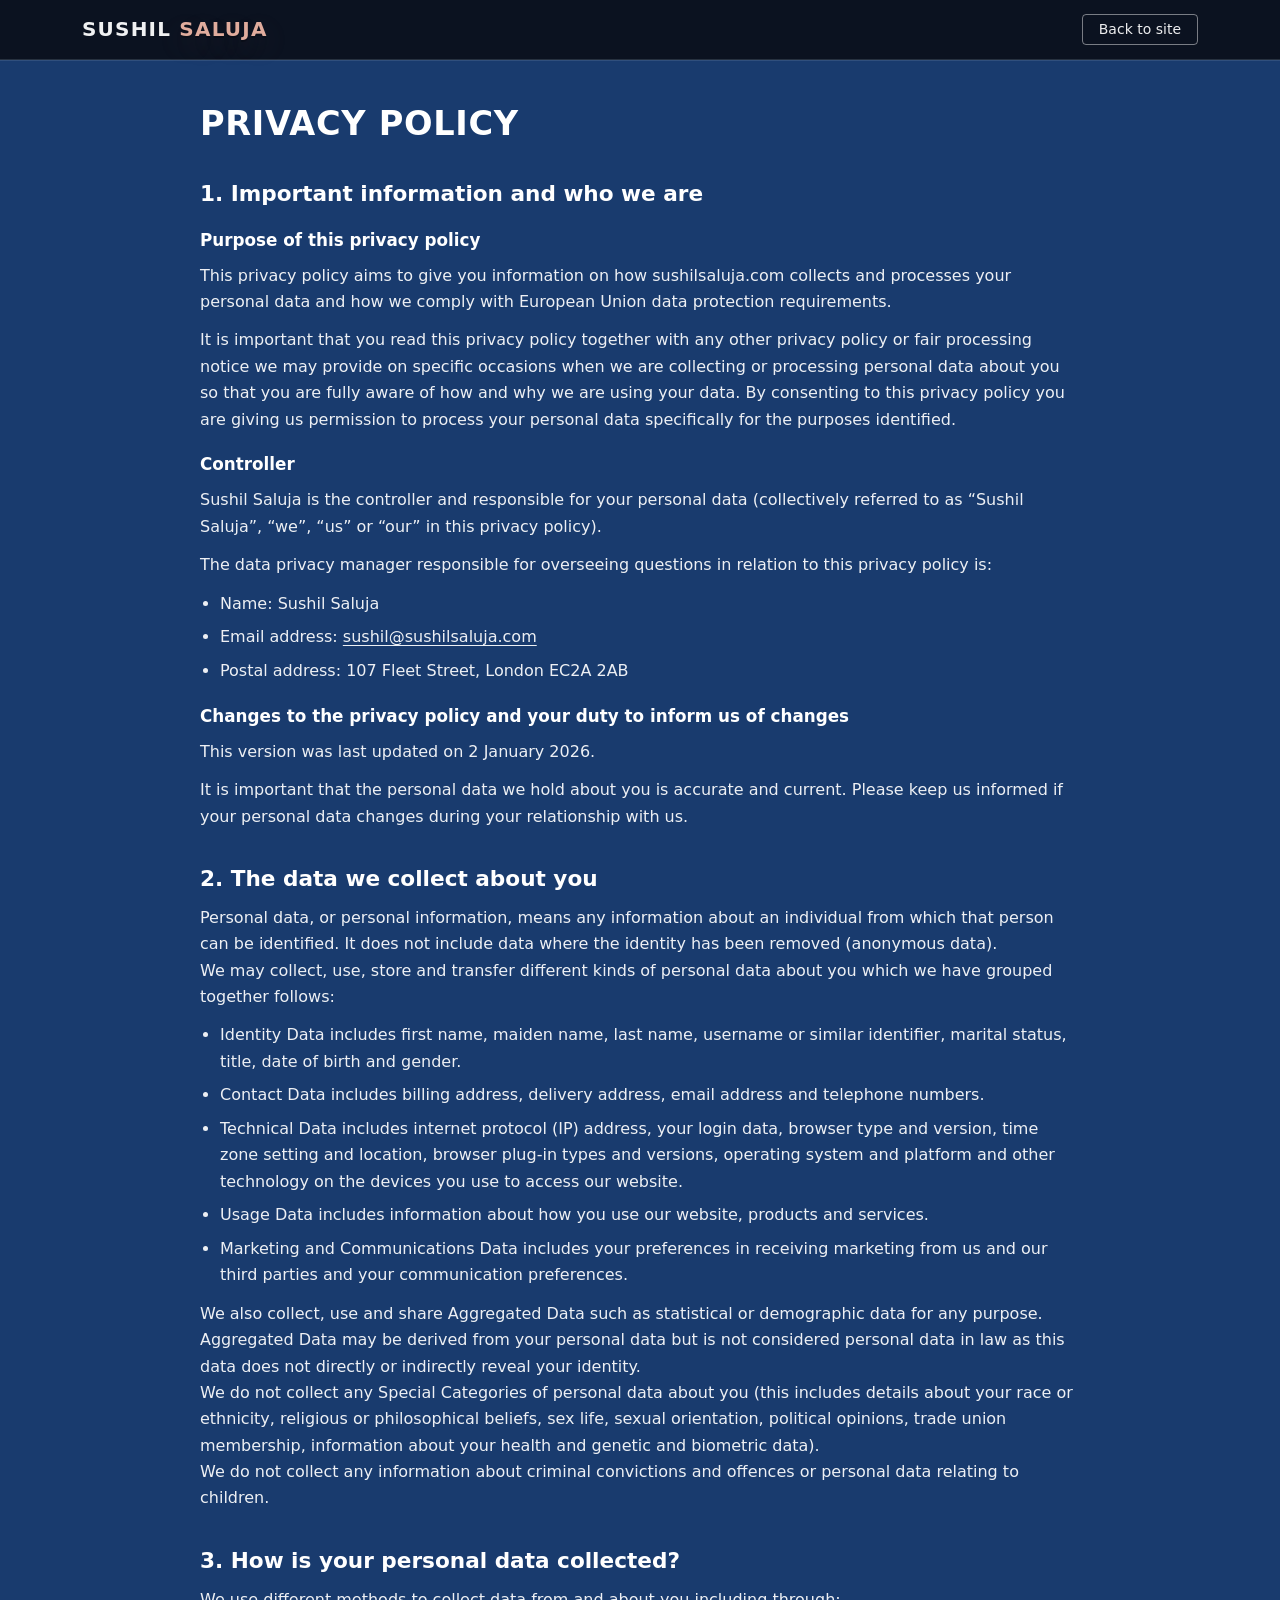
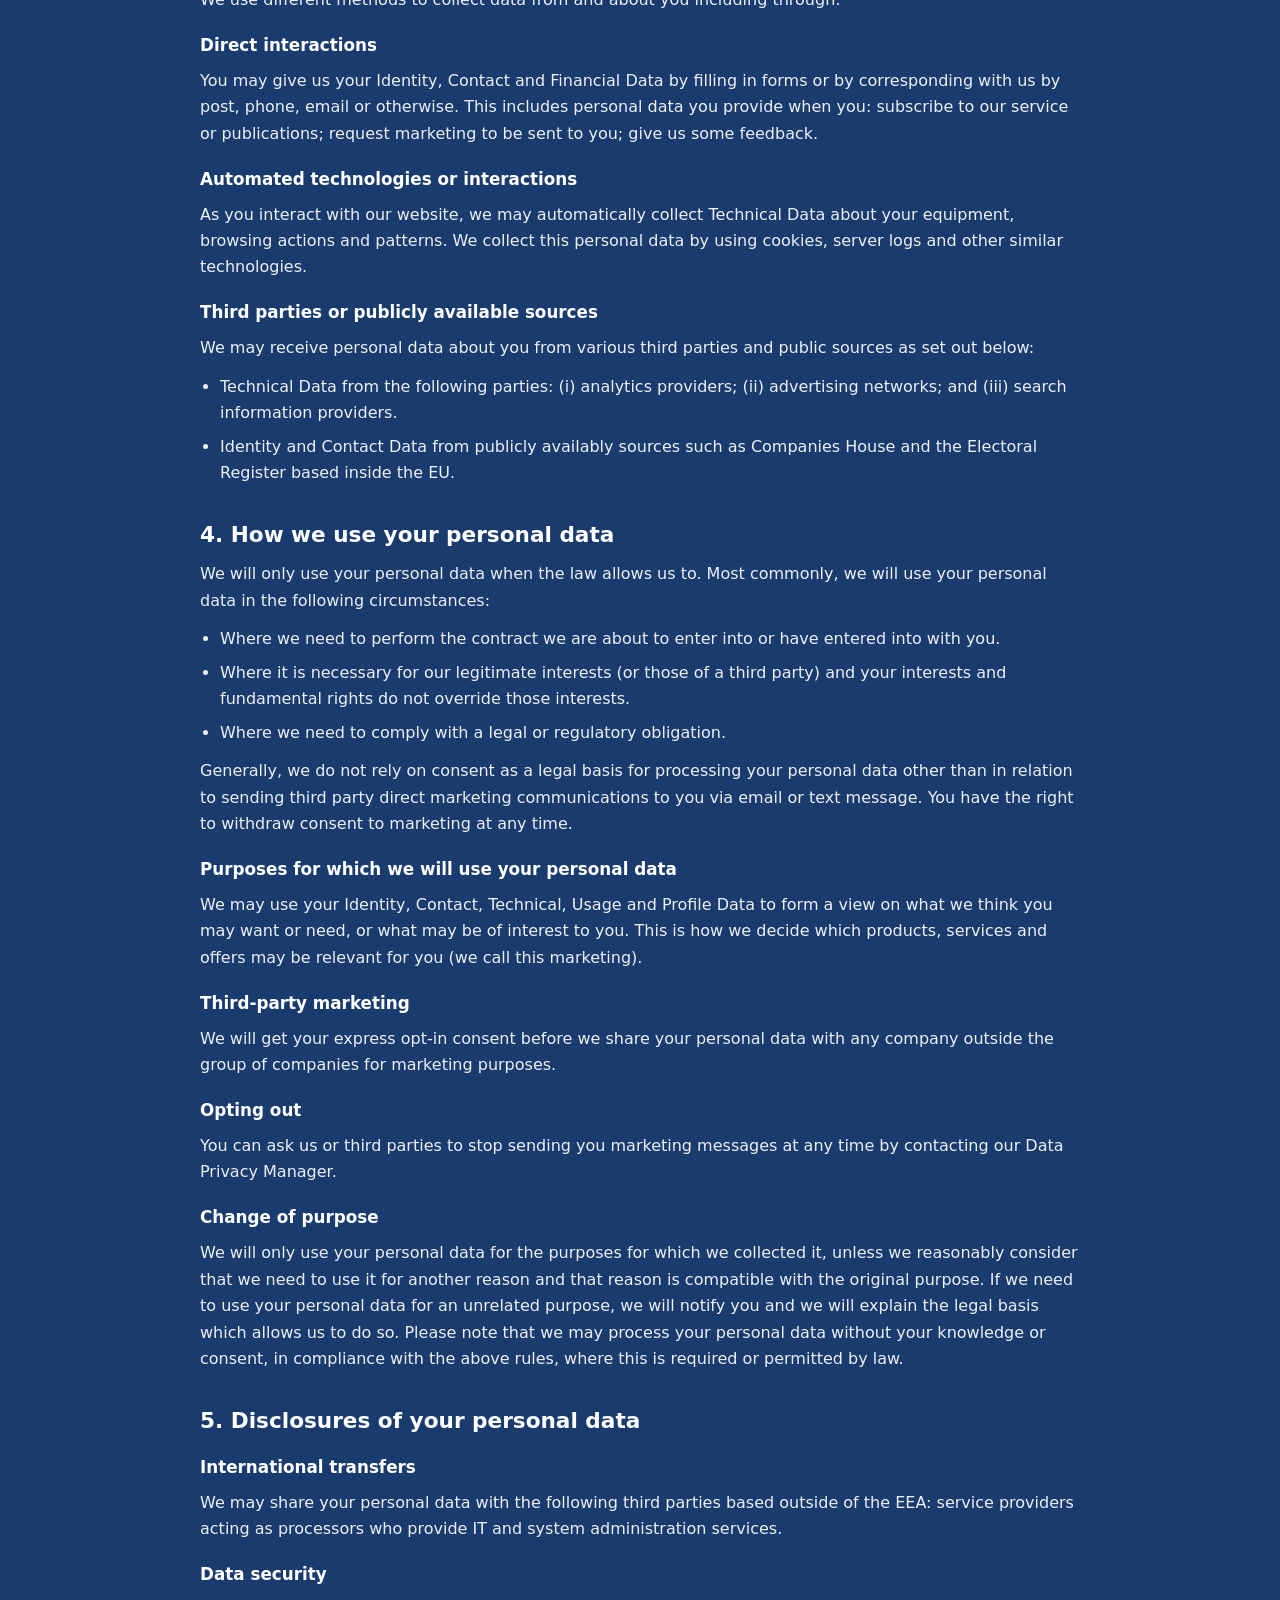
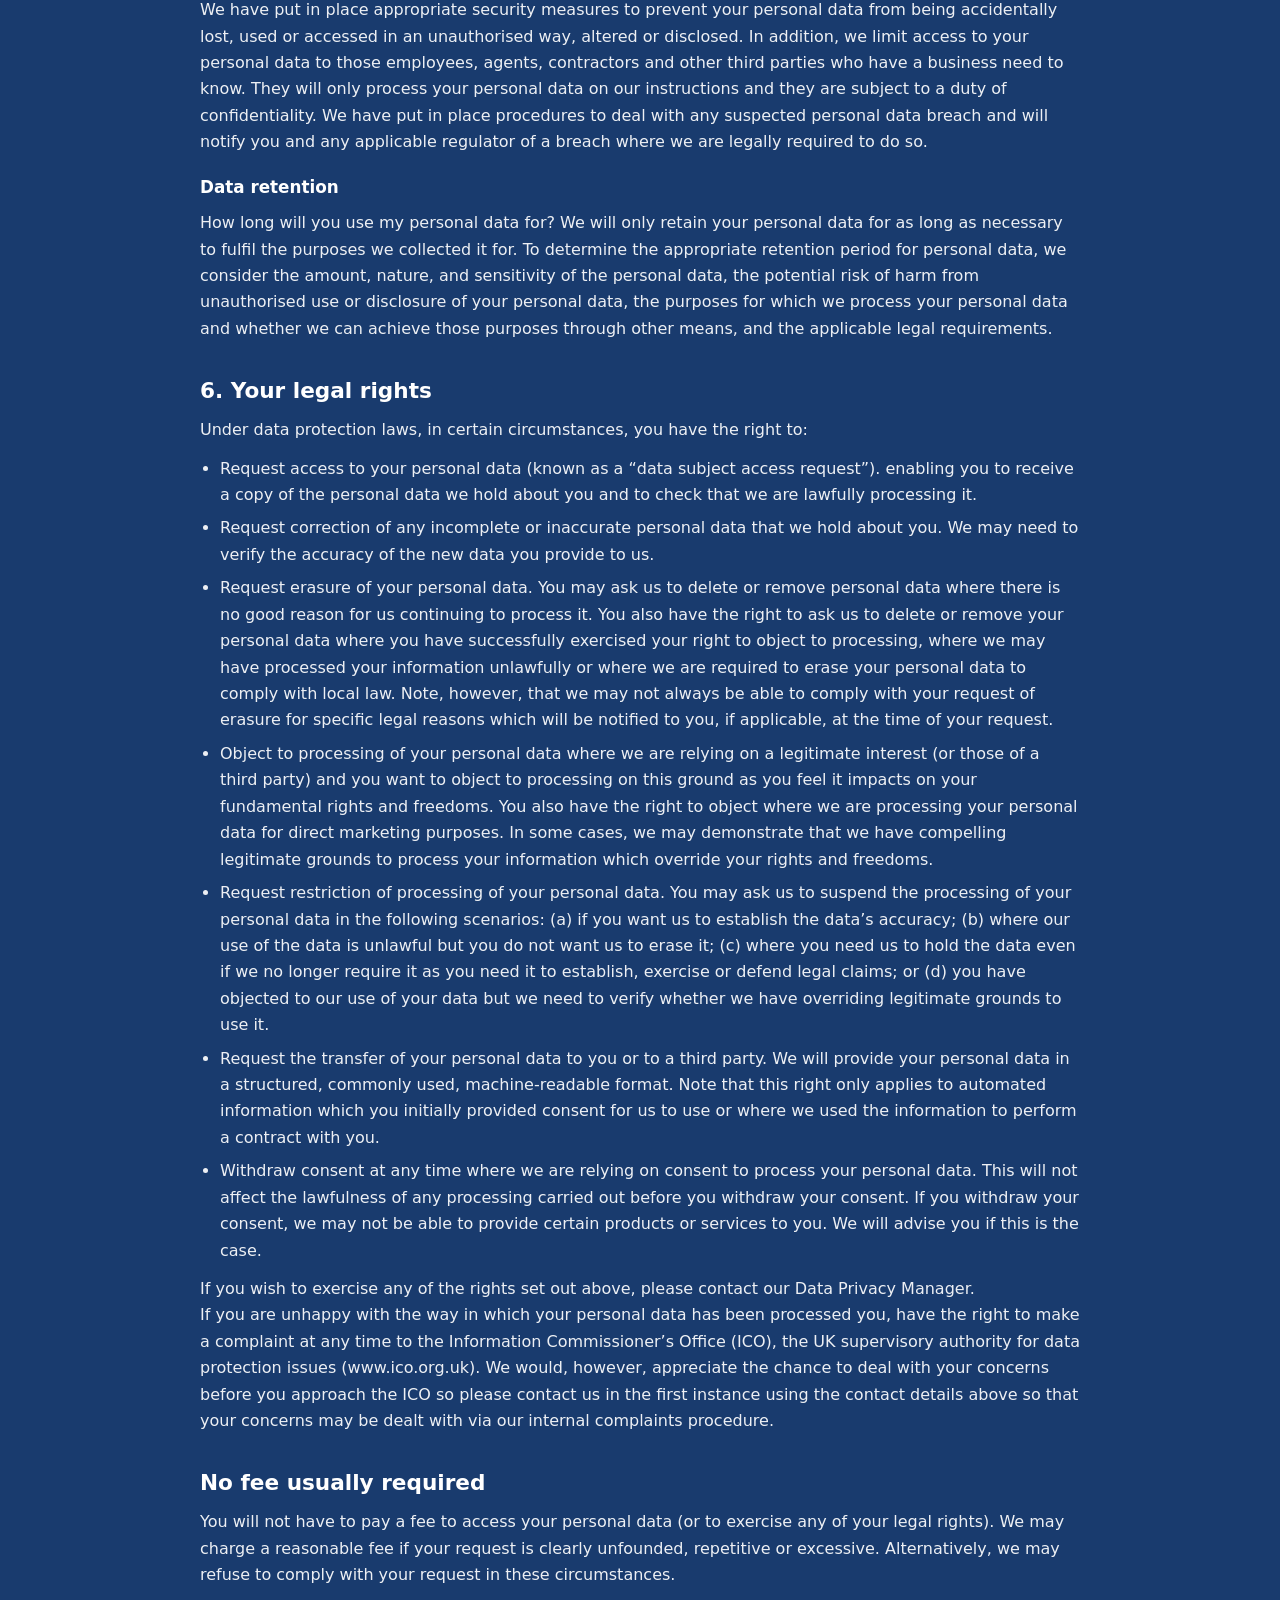
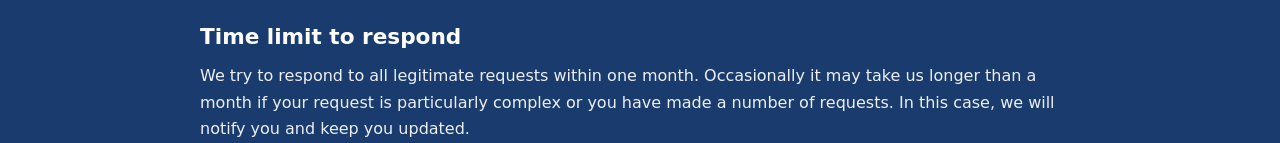
<file: privacy_policy.html>
<!DOCTYPE html>
<html lang="en">
<head>
  <meta charset="UTF-8" />
  <title>Privacy Policy</title>
  <meta name="viewport" content="width=device-width, initial-scale=1.0" />
  <meta name="robots" content="noindex, follow" />

  <!-- Bootstrap (needed for navbar + button classes) -->
  <link rel="stylesheet" href="https://cdn.jsdelivr.net/npm/bootstrap@5.3.3/dist/css/bootstrap.min.css">

  <!-- Your site CSS -->
  <link href="assets/css/campaign_rewrite.css" rel="stylesheet">
  <link rel="stylesheet" href="assets/css/advisory-services.css">

  <style>
    :root{
      --page-bg: #193B6E;
      --nav-bg:  #0b1220;
      --text:    rgba(255,255,255,.92);
      --text-strong: #fff;
      --muted:   rgba(255,255,255,.75);
      --link:    rgba(255,255,255,.92);
      --link-hover: #fff;
      --container-max: 920px;
    }

    html, body { height: 100%; }

    body{
      margin: 0;
      background: var(--page-bg);
      font-family: Inter, system-ui, -apple-system, "Segoe UI", Roboto, Helvetica, Arial, sans-serif;
      line-height: 1.65;
      color: var(--text);
      -webkit-font-smoothing: antialiased;
      -moz-osx-font-smoothing: grayscale;
    }

    /* Content wrapper */
    main{
      max-width: var(--container-max);
      margin: 42px auto 84px;
      padding: 0 20px;
    }

    /* Typography */
    h1, h2, h3{
      color: var(--text-strong);
      line-height: 1.25;
      margin: 0;
    }

    h1{
      font-size: clamp(1.75rem, 1.2rem + 1.2vw, 2.1rem);
      letter-spacing: .02em;
      text-transform: uppercase;
      margin-bottom: 1rem;
    }

    h2{
      font-size: 1.35rem;
      margin-top: 2.25rem;
      margin-bottom: .75rem;
    }

    h3{
      font-size: 1.05rem;
      margin-top: 1.35rem;
      margin-bottom: .5rem;
    }

    p{
      margin: .75rem 0;
      color: var(--text);
    }

    ul{
      margin: .75rem 0 .75rem 1.25rem;
      padding: 0;
    }

    li{
      margin: .45rem 0;
      color: var(--text);
    }

    /* Links */
    a{
      color: var(--link);
      text-decoration: underline;
      text-underline-offset: 3px;
    }
    a:hover{
      color: var(--link-hover);
      text-decoration-thickness: 2px;
    }

    /* Navbar button polish */
    .navbar{
      background: var(--nav-bg) !important;
    }
    .navbar .btn-outline-light{
      border-color: rgba(255,255,255,.45);
    }
    .navbar .btn-outline-light:hover{
      background: rgba(255,255,255,.12);
    }

    /* Optional: subtle divider under nav */
    .nav-divider{
      height: 1px;
      background: rgba(255,255,255,.10);
    }

    /* Optional: slightly tighter on small screens */
    @media (max-width: 576px){
      main{ margin-top: 28px; }
      h2{ margin-top: 1.75rem; }
    }
  </style>
</head>

<body>
  <nav class="navbar navbar-expand-lg navbar-dark">
    <div class="container d-flex align-items-center">
      <a class="navbar-brand brand-mark" href="index.html" aria-label="Home">
        <span class="name">Sushil <span>Saluja</span></span>
      </a>

      <div class="ms-auto d-flex align-items-center">
        <a class="btn btn-outline-light btn-sm px-3" href="index.html">
          Back to site
        </a>
      </div>
    </div>
  </nav>
  <div class="nav-divider"></div>

  <main>
    <h1><b>Privacy Policy</b></h1>

    <h2><b>1. Important information and who we are</b></h2>

    <h3><b>Purpose of this privacy policy</b></h3>
    <p>
      This privacy policy aims to give you information on how sushilsaluja.com collects and processes your personal data and how we comply with European Union data protection requirements.
    </p>
    <p>
      It is important that you read this privacy policy together with any other privacy policy or fair processing notice we may provide on specific occasions when we are collecting or processing personal data about you so that you are fully aware of how and why we are using your data. By consenting to this privacy policy you are giving us permission to process your personal data specifically for the purposes identified.
    </p>

    <h3><b>Controller</b></h3>
    <p>
      Sushil Saluja is the controller and responsible for your personal data (collectively referred to as “Sushil Saluja”, “we”, “us” or “our” in this privacy policy).
    </p>
    <p class="mb-2">The data privacy manager responsible for overseeing questions in relation to this privacy policy is:</p>
    <ul>
      <li>Name: Sushil Saluja</li>
      <li>Email address: <a href="mailto:sushil@sushilsaluja.com">sushil@sushilsaluja.com</a></li>
      <li>Postal address: 107 Fleet Street, London EC2A 2AB</li>
    </ul>

    <h3><b>Changes to the privacy policy and your duty to inform us of changes</b></h3>
        <p>This version was last updated on 2 January 2026.</p>
        <p> It is important that the personal data we hold about you is accurate and current. Please keep us informed if your personal data changes during your relationship with us.
        </p>

    <h2><b>2. The data we collect about you</b></h2>
    <p>Personal data, or personal information, means any information about an individual from which that person can be identified. It does not include data where the identity has been removed (anonymous data).
    <br>
    We may collect, use, store and transfer different kinds of personal data about you which we have grouped together follows:
    </p>
    <ul>
      <li>Identity Data includes first name, maiden name, last name, username or similar identifier, marital status, title, date of birth and gender.</li>
      <li>Contact Data includes billing address, delivery address, email address and telephone numbers.</li>
      <li>Technical Data includes internet protocol (IP) address, your login data, browser type and version, time zone setting and location, browser plug-in types and versions, operating system and platform and other technology on the devices you use to access our website.</li>
      <li>Usage Data includes information about how you use our website, products and services.</li>
      <li> Marketing and Communications Data includes your preferences in receiving marketing from us and our third parties and your communication preferences.</li>
    </ul>

    <p>
        We also collect, use and share Aggregated Data such as statistical or demographic data for any purpose. Aggregated Data may be derived from your personal data but is not considered personal data in law as this data does not directly or indirectly reveal your identity.
        <br>
        We do not collect any Special Categories of personal data about you (this includes details about your race or ethnicity, religious or philosophical beliefs, sex life, sexual orientation, political opinions, trade union membership, information about your health and genetic and biometric data).
        <br>
        We do not collect any information about criminal convictions and offences or personal data relating to children.
    </p>

    <h2><b>3. How is your personal data collected?</b></h2>
    <p>We use different methods to collect data from and about you including through:
    </p>
    
    <h3><b>Direct interactions</b></h3>
    <p>
      You may give us your Identity, Contact and Financial Data by filling in forms or by corresponding with us by post, phone, email or otherwise. This includes personal data you provide when you: subscribe to our service or publications; request marketing to be sent to you; give us some feedback.
    </p>

    <h3><b>Automated technologies or interactions</b></h3>
    <p>As you interact with our website, we may automatically collect Technical Data about your equipment, browsing actions and patterns. We collect this personal data by using cookies, server logs and other similar technologies.</p>

    <h3><b>Third parties or publicly available sources</b></h3>
    <p> We may receive personal data about you from various third parties and public sources as set out below:</p>
    <ul> 
        <li>Technical Data from the following parties: (i) analytics providers; (ii) advertising networks; and (iii) search information providers. </li>
        <li> Identity and Contact Data from publicly availably sources such as Companies House and the Electoral Register based inside the EU.</li>
    </ul>
    

    <h2><b>4. How we use your personal data</b></h2>
    <p>We will only use your personal data when the law allows us to. Most commonly, we will use your personal data in the following circumstances:</p>
    <ul> 
        <li>Where we need to perform the contract we are about to enter into or have entered into with you. </li>
        <li>Where it is necessary for our legitimate interests (or those of a third party) and your interests and fundamental rights do not override those interests.</li>
        <li>Where we need to comply with a legal or regulatory obligation.</li>
    </ul>

    <p>Generally, we do not rely on consent as a legal basis for processing your personal data other than in relation to sending third party direct marketing communications to you via email or text message. You have the right to withdraw consent to marketing at any time.</p>


    <h3><b>Purposes for which we will use your personal data</b></h3>
    <p> We may use your Identity, Contact, Technical, Usage and Profile Data to form a view on what we think you may want or need, or what may be of interest to you. This is how we decide which products, services and offers may be relevant for you (we call this marketing).</p>
    
    <h3><b>Third-party marketing</b></h3>
    <p>We will get your express opt-in consent before we share your personal data with any company outside the group of companies for marketing purposes.
    </p>

    <h3><b>Opting out</b></h3>
    <p>You can ask us or third parties to stop sending you marketing messages at any time by contacting our Data Privacy Manager.
    </p>

    <h3><b>Change of purpose</b></h3>
    <p>We will only use your personal data for the purposes for which we collected it, unless we reasonably consider that we need to use it for another reason and that reason is compatible with the original purpose. If we need to use your personal data for an unrelated purpose, we will notify you and we will explain the legal basis which allows us to do so. Please note that we may process your personal data without your knowledge or consent, in compliance with the above rules, where this is required or permitted by law.
    </p>

    <h2><b>5. Disclosures of your personal data</b></h2>
    <h3><b>International transfers</b></h3>
    <p> We may share your personal data with the following third parties based outside of the EEA: service providers acting as processors who provide IT and system administration services.
    </p>
    
    <h3><b>Data security</b></h3>
    <p> We have put in place appropriate security measures to prevent your personal data from being accidentally lost, used or accessed in an unauthorised way, altered or disclosed. In addition, we limit access to your personal data to those employees, agents, contractors and other third parties who have a business need to know. They will only process your personal data on our instructions and they are subject to a duty of confidentiality. We have put in place procedures to deal with any suspected personal data breach and will notify you and any applicable regulator of a breach where we are legally required to do so.
    </p>
    
    <h3><b>Data retention</b></h3>
    <p>
        How long will you use my personal data for? We will only retain your personal data for as long as necessary to fulfil the purposes we collected it for. To determine the appropriate retention period for personal data, we consider the amount, nature, and sensitivity of the personal data, the potential risk of harm from unauthorised use or disclosure of your personal data, the purposes for which we process your personal data and whether we can achieve those purposes through other means, and the applicable legal requirements.
    </p>
    
    <h2><b>6. Your legal rights</b></h2>
    <p>
       Under data protection laws, in certain circumstances, you have the right to: 
    </p>
    
    <ul> 
        <li>Request access to your personal data (known as a “data subject access request”). enabling you to receive a copy of the personal data we hold about you and to check that we are lawfully processing it.</li>
        <li>Request correction of any incomplete or inaccurate personal data that we hold about you. We may need to verify the accuracy of the new data you provide to us.</li>
        <li>Request erasure of your personal data. You may ask us to delete or remove personal data where there is no good reason for us continuing to process it. You also have the right to ask us to delete or remove your personal data where you have successfully exercised your right to object to processing, where we may have processed your information unlawfully or where we are required to erase your personal data to comply with local law. Note, however, that we may not always be able to comply with your request of erasure for specific legal reasons which will be notified to you, if applicable, at the time of your request.</li>
        <li>Object to processing of your personal data where we are relying on a legitimate interest (or those of a third party) and you want to object to processing on this ground as you feel it impacts on your fundamental rights and freedoms. You also have the right to object where we are processing your personal data for direct marketing purposes. In some cases, we may demonstrate that we have compelling legitimate grounds to process your information which override your rights and freedoms.</li>
        <li>Request restriction of processing of your personal data. You may ask us to suspend the processing of your personal data in the following scenarios: (a) if you want us to establish the data’s accuracy; (b) where our use of the data is unlawful but you do not want us to erase it; (c) where you need us to hold the data even if we no longer require it as you need it to establish, exercise or defend legal claims; or (d) you have objected to our use of your data but we need to verify whether we have overriding legitimate grounds to use it.</li>
        <li>Request the transfer of your personal data to you or to a third party. We will provide your personal data in a structured, commonly used, machine-readable format. Note that this right only applies to automated information which you initially provided consent for us to use or where we used the information to perform a contract with you.</li>
        <li>Withdraw consent at any time where we are relying on consent to process your personal data. This will not affect the lawfulness of any processing carried out before you withdraw your consent. If you withdraw your consent, we may not be able to provide certain products or services to you. We will advise you if this is the case.</li>
    </ul>

    <p> 
        If you wish to exercise any of the rights set out above, please contact our Data Privacy Manager. <br>
        If you are unhappy with the way in which your personal data has been processed you, have the right to make a complaint at any time to the Information Commissioner’s Office (ICO), the UK supervisory authority for data protection issues (www.ico.org.uk). We would, however, appreciate the chance to deal with your concerns before you approach the ICO so please contact us in the first instance using the contact details above so that your concerns may be dealt with via our internal complaints procedure.
    </p>



    <h2><b>No fee usually required</b></h2>
    <p> 
        You will not have to pay a fee to access your personal data (or to exercise any of your legal rights). We may charge a reasonable fee if your request is clearly unfounded, repetitive or excessive. Alternatively, we may refuse to comply with your request in these circumstances.
    </p>

    <h2><b>Time limit to respond</b></h2>
    <p>
        We try to respond to all legitimate requests within one month. Occasionally it may take us longer than a month if your request is particularly complex or you have made a number of requests. In this case, we will notify you and keep you updated.
    </p>
</file>
<file: assets/css/campaign_rewrite.css>
/* Campaign styles (rewrite) */
:root{
  /* === Campaign palette === */
  --navy:#193B6E;     /* background */
  --red:#751C30;      /* red blocks */
  --ink:#040F16;      /* ink black */
  --pink:#E0AC9D;     /* powder blush (highlight/drop) */
  --sky:#BCD4DE;      /* pale sky */
  --slate:#5C6D70;    /* blue slate */
  --white:#FFFFFF;

  /* Outlines */
  --outline-grey: rgba(188,212,222,.28);
  --outline-blue: #5C6D70;

  /* Shadows */
  --drop: rgba(224,172,157,.22);
  --deep: rgba(4,15,22,.55);

  /* Text legibility helpers */
  --text-on-dark: rgba(255,255,255,.94);
  --text-on-dark-muted: rgba(255,255,255,.82);
  --text-on-light: rgba(4,15,22,.92);
  --text-on-light-muted: rgba(4,15,22,.72);
}

html{scroll-behavior:smooth}

body{
  font-family: Inter, ui-sans-serif, system-ui, -apple-system, Segoe UI, Roboto, Helvetica, Arial, "Apple Color Emoji","Segoe UI Emoji";
  color: var(--text-on-dark);
  background: var(--sky);
  background-image:
    radial-gradient(900px 520px at 18% -10%, rgba(224,172,157,.20), transparent 60%),
    radial-gradient(760px 420px at 95% 0%, rgba(188,212,222,.18), transparent 55%),
    linear-gradient(180deg, rgba(4,15,22,.28), rgba(4,15,22,.10));
}

a{color: var(--sky)}
a:hover{color: var(--pink)}

/* =========================================================
   NAV
========================================================= */
.navbar{
  background: rgba(4,15,22,.62);
  backdrop-filter: blur(10px);
  -webkit-backdrop-filter: blur(10px);
  border-bottom: 1px solid rgba(188,212,222,.16);
}
.navbar .nav-link,
.navbar .navbar-brand{color: rgba(255,255,255,.94)}
.navbar .nav-link{padding:.45rem .85rem; border-radius:999px}
.navbar .nav-link:hover{color: var(--pink)}
.navbar .nav-link.active{
  color: var(--white)!important;
  background: var(--red);
  border-radius: 999px;
  padding: .45rem .85rem;
  font-weight: 900;
  box-shadow: 0 12px 0 rgba(224,172,157,.25);
}
.navbar .nav-link.active:hover{
  color: var(--white)!important;
  background: #651527;
}

.brand-mark .name{
  font-weight:900;
  letter-spacing:.06em;
  text-transform:uppercase
}
.brand-mark .name span{
  color: var(--pink);
  text-shadow: 0 2px 0 rgba(0,0,0,.25), 0 10px 30px rgba(224,172,157,.18);
}

/* =========================================================
   BADGES
========================================================= */
.badge-pill{
  display:inline-flex;
  align-items:center;
  gap:.25rem;
  padding:.45rem .85rem;
  border-radius:10px;
  font-weight:800;
  letter-spacing:.02em;
}
.badge-navy{
  background: rgba(4,15,22,.20);
  color: var(--text-on-dark);
  border: 0;
  box-shadow:
    inset 0 0 0 1px rgba(92,109,112,.85),
    0 0 0 1px rgba(92,109,112,.50);
}
.badge-gold{
  background: rgba(224,172,157,.18);
  color: var(--ink);
  border: 0;
  box-shadow:
    inset 0 0 0 1px rgba(224,172,157,.55),
    0 0 0 1px rgba(224,172,157,.35),
    0 10px 26px rgba(224,172,157,.12);
}

/* =========================================================
   BUTTONS
========================================================= */
.btn-primary{
  background: var(--red);
  border-color: var(--slate);
  color: var(--white);
  font-weight: 900;
  box-shadow: 0 5px 0 rgba(110, 84, 88);
  transform: translateY(0);
}
.btn-primary:hover{
  background: #651527;
  border-color: #651527;
  color: var(--white);
  box-shadow: 0 16px 0 rgba(224,172,157,.30);
  transform: translateY(-1px);
}
.btn-outline-light{
  border-color: rgba(188,212,222,.55);
  color: rgba(255,255,255,.92);
}
.btn-outline-light:hover{
  background: rgba(188,212,222,.14);
  border-color: rgba(188,212,222,.75);
  color: white;
}

/* Make dark-outline buttons readable against dark background */
.btn-outline-dark{
  border-color: rgba(188,212,222,.55);
  color: rgba(255,255,255,.92);
}
.btn-outline-dark:hover{
  background: rgba(188,212,222,.14);
  border-color: rgba(188,212,222,.75);
  color: white;
}

/* =========================================================
   HERO
========================================================= */
.hero{
  position:relative;
  padding-top:6.5rem;
  padding-bottom:4.5rem
}
.hero::before{
  content:"";
  position:absolute;
  inset:0;
  background:
    radial-gradient(900px 540px at 12% 0%, rgba(4,15,22,.55), rgba(4,15,22,.15) 55%, transparent 100%),
    linear-gradient(180deg, rgba(117,28,48,.18), transparent 55%);
  z-index:-1;
}
.hero *{color: var(--text-on-dark)}

.hero-title{
  font-weight:1000;
  letter-spacing:.03em;
  line-height:1.02
}
.hero-title .first{
  display:block;
  font-size: clamp(2.2rem, 3.8vw, 3.6rem);
}
.hero-title .last{
  display:block;
  font-size: clamp(2.6rem, 4.6vw, 4.2rem);
  color: var(--white);
  text-shadow:
    0 10px 0 var(--red),
    0 22px 50px rgba(4,15,22,.55);
}

.kicker{
  text-transform:uppercase;
  letter-spacing:.14em;
  font-weight:900;
  font-size:.85rem;
  color: rgba(255,255,255,.88);
}

.hero-card{
  background: var(--red);
  border: 0;
  border-radius: 5px;
  color: var(--text-on-dark);
  box-shadow:
    inset 0 0 0 1px rgba(146, 166, 176, 0.90),
    0 0 0 1px rgba(146, 166, 176, 0.55),
    0 10px 0 rgba(188, 212, 222, 0.22),
    0 10px 60px rgba(40, 60, 70, 0.45);
}
.hero-headshot{
  border-radius:22px;
  overflow:hidden;
  background: rgba(4,15,22,.22);
  border: 0;
  box-shadow:
    inset 0 0 0 1px rgba(146, 166, 176, 0.90),
    0 0 0 1px rgba(146, 166, 176, 0.55),
    0 10px 0 rgba(188, 212, 222, 0.22),
    0 10px 60px rgba(40, 60, 70, 0.45);
}

/* =========================================================
   SECTIONS
========================================================= */
.section{padding:4.25rem 0; scroll-margin-top: 90px}
.section-title{
  font-weight:950;
  letter-spacing:.02em;
  color: var(--white);
}
.section-lede{
  color: #ffffff;
  font-size:1.05rem;
}

/* =========================================================
   RED CARDS
========================================================= */
.card-elev{
  background: var(--red);
  border: 0;
  border-radius: 5px;
  color: var(--text-on-dark);
  box-shadow:
  inset 0 0 0 1px rgba(188, 212, 222, 0.55),
  0 0 0 1px rgba(188, 212, 222, 0.35),
  0 5px 0 rgba(188, 212, 222, 0.25),
  0 26px 60px rgba(--pink);
}
.card-elev .text-muted,
.card-elev small,
.card-elev p{color: rgba(255,255,255,.90)}
.card-elev .text-secondary{color: rgba(255,255,255,.90)!important;}

.ribbon{
  background: linear-gradient(90deg, var(--red), rgba(4,15,22,.35));
  color: var(--text-on-dark);
  border-radius:5px;
  padding:1.1rem 1.2rem;
  border: 0;
  box-shadow:
    -3px 4px 0 0 rgba(255, 255, 255, 0.55),
    0 26px 60px var(--deep);
}
.ribbon .ribbon-title{
  font-weight:900;
  letter-spacing:.08em;
  text-transform:uppercase;
  color: var(--white);
}
.ribbon .text-secondary{color: rgba(255,255,255,.90)!important;}

/* Full-bleed background for the Platform section */
section.platform{
  position: relative;
  background: none !important; /* ensure the boxed background isn't used */
  overflow: visible;
}

section.platform::before{
  content: "";
  position: absolute;
  top: 0;
  bottom: 0;

  /* full-bleed trick */
  left: 50%;
  right: 50%;
  margin-left: -50vw;
  margin-right: -50vw;

  background:
    radial-gradient(900px 420px at 12% 0%, rgba(224,172,157,.12), transparent 60%),
    linear-gradient(180deg, rgba(4,15,22,.10), transparent 70%);

  z-index: -1;
}


/* =========================================================
   PRIORITIES (ONE RED BOX + SMALL GREY OFFSET SHADOW)
   - Whole box has grey offset shadow (like your .card example)
   - Rows inside, no individual outlines
========================================================= */
.priorities-box{
  position: relative;
  border-radius: 10px;
  overflow: hidden;
  background: linear-gradient(180deg, #751C30);
  color: var(--text-on-dark);
  /* small grey "offset" shadow */
  box-shadow:
    -3px 4px 0 0 rgba(188,212,222,.55),
    0 26px 60px var(--deep);
}

/* Header row inside the red box */
.priorities-box-header{
  padding: 22px 24px;
  font-size: clamp(24px, 2.1vw, 40px);
  font-weight: 950;
  letter-spacing: -0.02em;
  color: var(--white);
  border-bottom: 2px solid rgba(255,255,255,.18);
  background: transparent;
}

/* Make accordion look like rows inside one container */
.priorities-box .accordion{
  background: transparent;
}
.priorities-box .accordion-item{
  border: 0;
  border-top: 2px solid rgba(255,255,255,.16);
  border-radius: 0 !important;
  background: transparent;
  box-shadow: none;
  margin: 0;
}
.priorities-box .accordion-item:first-child{
  border-top: 0;
}

/* Buttons (row headers) */
.priorities-box .accordion-button{
  padding: 22px 24px;
  font-size: clamp(18px, 1.6vw, 28px);
  font-weight: 950;
  color: var(--white);
  background: transparent;
  box-shadow: none !important;
  outline: none !important;
}
.priorities-box .accordion-button:focus{
  box-shadow:none !important;
}

/* Remove bootstrap chevron */
.priorities-box .accordion-button::after{
  background-image: none !important;
  content:"+";
  display:inline-grid;
  place-items:center;
  width: 52px;
  height: 52px;
  border-radius: 999px;
  border: 3px solid rgba(255,255,255,.92);
  color: rgba(255,255,255,.92);
  font-weight: 900;
  font-size: 34px;
  line-height: 1;
  transform: none !important;
}
.priorities-box .accordion-button:not(.collapsed)::after{
  content:"–";
}

/* Panel body */
.priorities-box .accordion-body{
  padding: 0 24px 22px 24px;
  background: rgba(4,15,22,.16);
  color: rgba(255,255,255,.94);
}
.priorities-box .accordion-body p,
.priorities-box .accordion-body li,
.priorities-box .accordion-body small,
.priorities-box .accordion-body .text-secondary{
  color: rgba(255,255,255,.92)!important;
}

/* =========================================================
   PROMISE TAG
========================================================= */
.promise-tag{
  display:inline-flex;
  align-items:center;
  gap:.5rem;
  font-weight: 900;
  color: rgba(255,255,255,.94);
}
.promise-tag .dot{
  width:.55rem;
  height:.55rem;
  border-radius:999px;
  background: var(--pink);
  box-shadow: 0 0 0 5px rgba(224,172,157,.20);
}

/* =========================================================
   QUOTES
========================================================= */
.quote{
  font-size:1.05rem;
  color: rgba(255,255,255,.90);
}
.quote::before,
.quote::after{
  color: var(--pink);
  font-weight: 1000;
  font-size: 2rem;
  line-height: 0;
}
.quote::before{content:"“"; margin-right:.2rem}
.quote::after{content:"”"; margin-left:.2rem}

/* =========================================================
   GLOBAL LEGIBILITY PATCHES
========================================================= */
.text-muted{color: rgba(255,255,255,.78)!important;}
.text-secondary{color: rgba(255,255,255,.82)!important;}
.lead{color: rgba(255,255,255,.88)!important;}
.accordion-button:focus{box-shadow:none; outline:none}

/* =========================================================
   HIGHLIGHT (pink marker effect)
========================================================= */
.highlight,
mark{
  background: rgba(224,172,157,.92);
  color: var(--ink);
  padding: .08em .30em;
  border-radius: 10px;
  box-shadow: 0 8px 0 rgba(224,172,157,.22);
}

/* =========================================================
   FOOTER
========================================================= */
.footer{
  background: rgba(4,15,22,.82);
  color: rgba(255,255,255,.86);
  padding:2.25rem 0;
  border-top: 1px solid rgba(188,212,222,.14);
}
.footer a{color: rgba(255,255,255,.92)}
.footer a:hover{color: var(--pink)}
.smallprint{font-size:.92rem; color: rgba(255,255,255,.72)}


/* =========================================================
  EXTRAS
========================================================= */

.priorities-box + .btn {
  border-top-left-radius: 0;
  border-top-right-radius: 0;
}

.carousel-caption--custom{
  position: static;              /* sits BELOW the image */
  padding: .5rem .25rem 0;
  text-align: left;
}

.carousel-caption--custom p{
  font-size: 1rem;
  color: #ffffff;                /* Bootstrap muted */
  line-height: 1.3;
  max-width: 95%;
}


#photosCarousel{
  margin-top: 100px;
}

.mt-100 { margin-top: 100px; }
</file>
<file: assets/css/advisory-services.css>
.advisory-card {
  padding: 1.5rem;
  margin-bottom: 1.5rem;
}

.advisory-header {
  margin-bottom: 1rem;
}

.advisory-name {
  font-weight: 700;
  margin-bottom: .25rem;
}

.advisory-lede {
color: var(--bs-secondary-color);
}

.advisory-gallery {
  display: grid;
  grid-template-columns: repeat(2, 1fr);
  gap: .5rem;
  margin-bottom: 1rem;
}

.advisory-gallery img {
  width: 100%;
  height: auto;
  border-radius: 1rem;
}

.advisory-list {
  margin-bottom: 1rem;
}

.advisory-contact {
  color: var(--bs-secondary-color);
  margin-bottom: 1rem;
}

.advisory-cta {
  margin-top: .75rem;
}

.advisory-ribbon {
  margin-top: 1rem;
}

/* Advisory card background + text */
.advisory-card {
  background-color: #751C30;
  color: #ffffff;
}

/* Headings & labels */
.advisory-name,
.promise-tag,
.ribbon,
.ribbon-title {
  color: #ffffff;
}

/* Secondary / lede text */
.advisory-lede,
.advisory-contact {
  color: rgba(255, 255, 255, 0.85);
}

/* Links inside advisory card */
.advisory-card a {
  color: #ffffff;
  text-decoration: underline;
}

.advisory-card a:hover {
  color: rgba(255, 255, 255, 0.85);
}

/* Remove pink dot / bullet */
.promise-tag .dot {
  font-size: large;
  display: none;
}

/* List bullets → clean white */
.advisory-list {
  padding-left: 1.2rem;
}

.advisory-list li {
  color: #ffffff;
}

.advisory-list li::marker {
  color: #ffffff;
}
</file>
